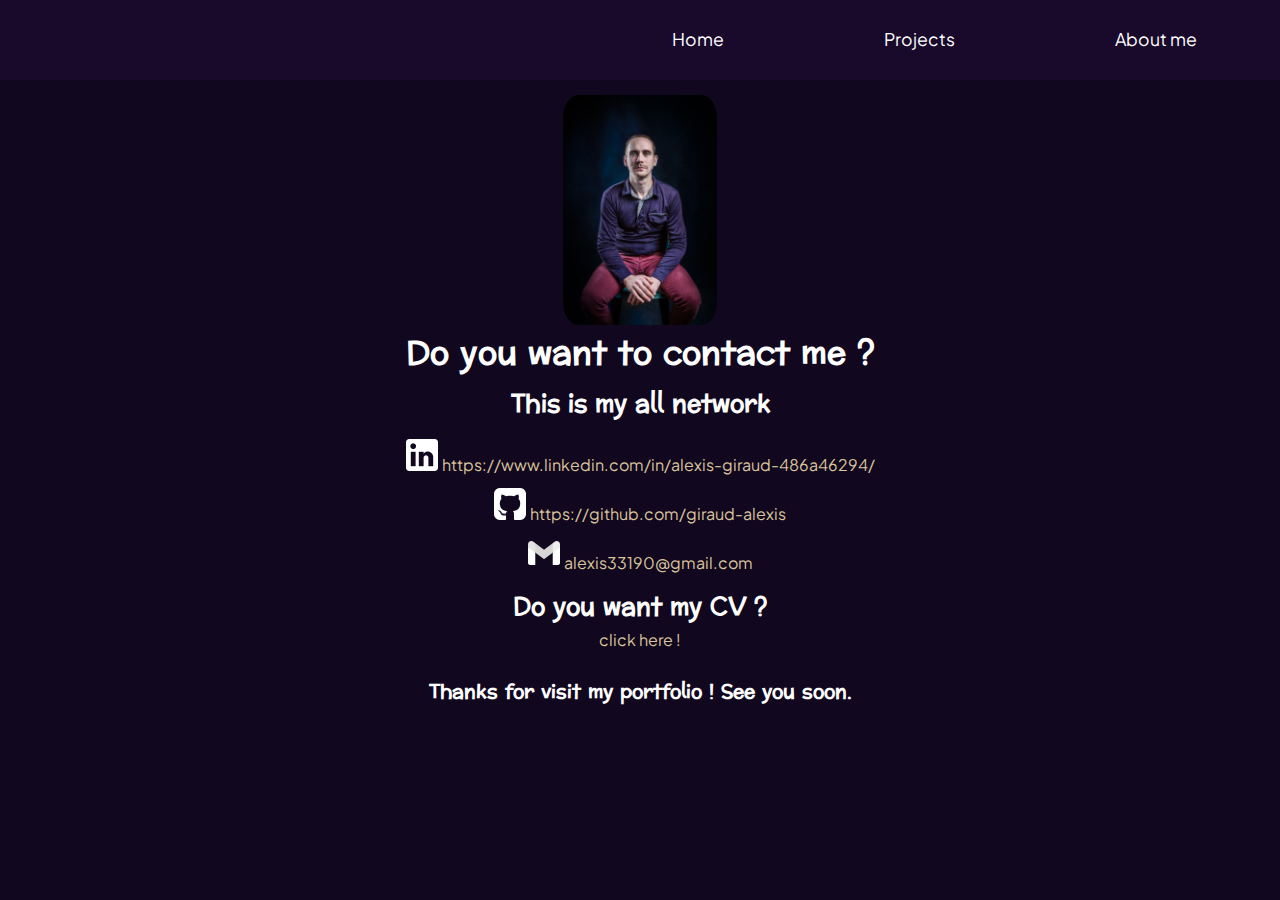
<file: assets/pages/aboutme.html>
<html lang="fr">
<head>
    <meta charset="UTF-8">
    <meta name="viewport" content="width=device-width, initial-scale=1.0">
    <title>Document</title>
    <link rel="stylesheet" href="../css/style.css">
    <link rel="stylesheet" href="../css/aboutMe.css">
</head>
<body>
    <nav>
        <ul>
            <li><a href="../../index.html">Home</a></li>
            <li><a href="./projects.html">Projects</a></li>
            <li><a href="./aboutme.html">About me</a></li>
        </ul>
    </nav>

    <header>
        <img src="../img/profil.jpg" alt="">
        <h1>Do you want to contact me ?</h1>
    </header>
    <div class="contact">
        <h2>This is my all network</h2>
        <div class="linkedin">
            <img id="linkedin" src="../img/linkedin.png" alt="">
            <a href="https://www.linkedin.com/in/alexis-giraud-486a46294/">https://www.linkedin.com/in/alexis-giraud-486a46294/</a>
        </div>
        <div class="github">
            <img id="github" src="../img/github.png" alt="">
            <a href="https://github.com/giraud-alexis">https://github.com/giraud-alexis</a>
        </div>
        <div class="gmail">
            <img id="gmail" src="../img/gmail.png" alt="">
            <a href="mailto:alexis33190@gmail.com">alexis33190@gmail.com</a>
        </div>
        <h2 class="cv">Do you want my CV ?</h2>
        <a href="../doc/cv.pdf">click here !</a>
        <h3 class="thanks">Thanks for visit my portfolio ! See you soon.</h3>
    </div>
</file>
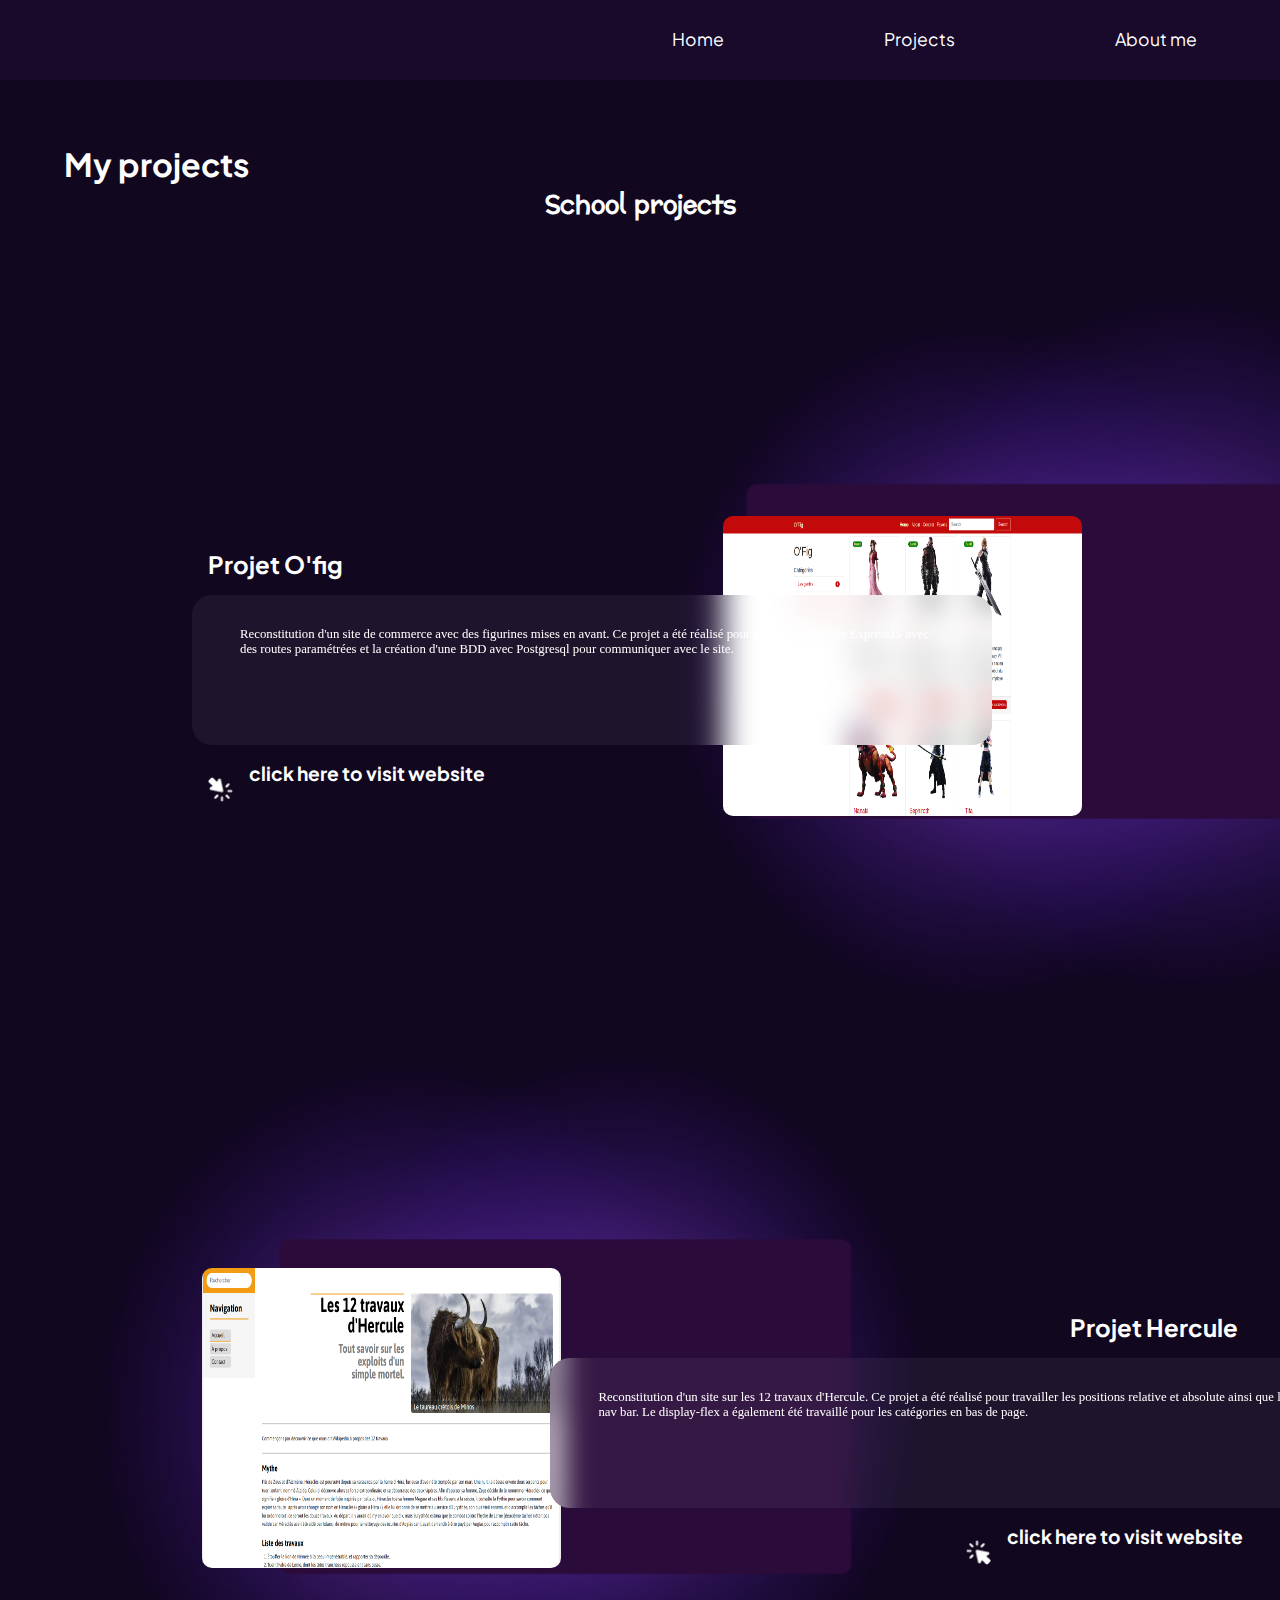
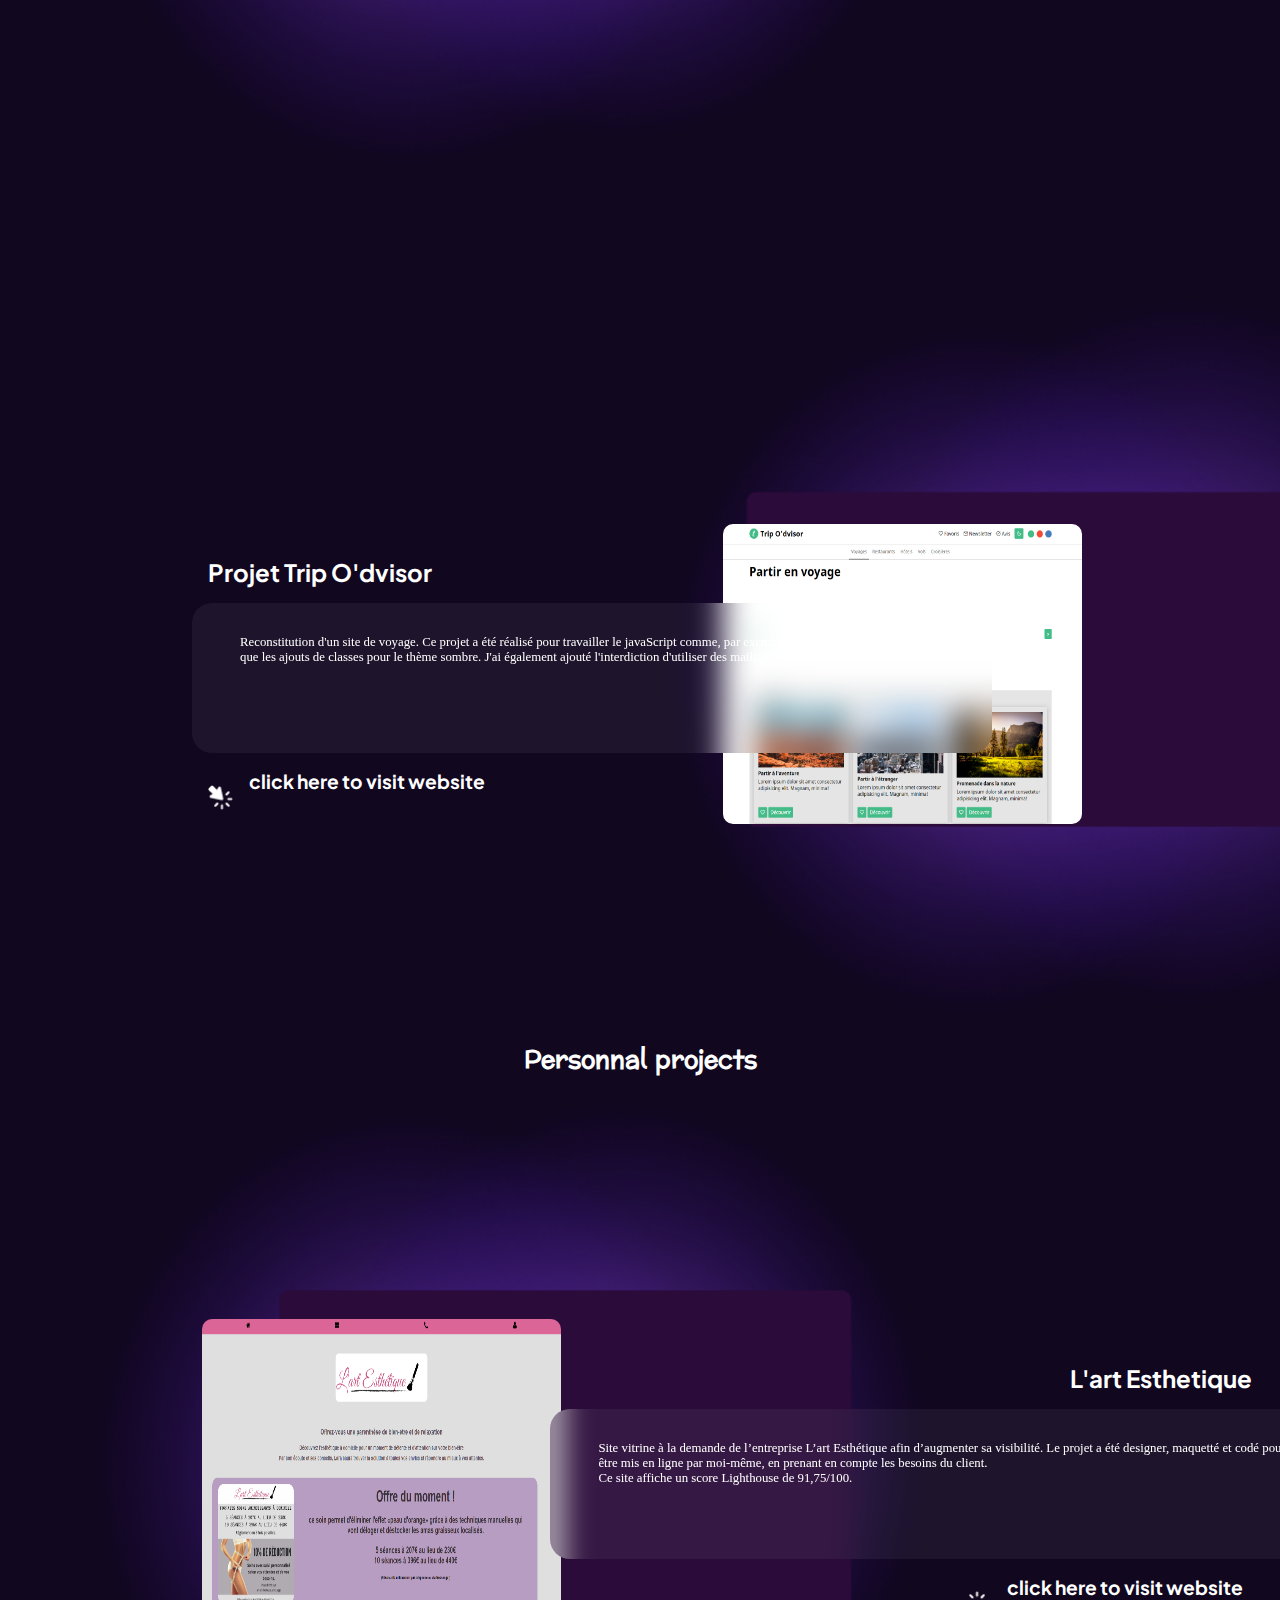
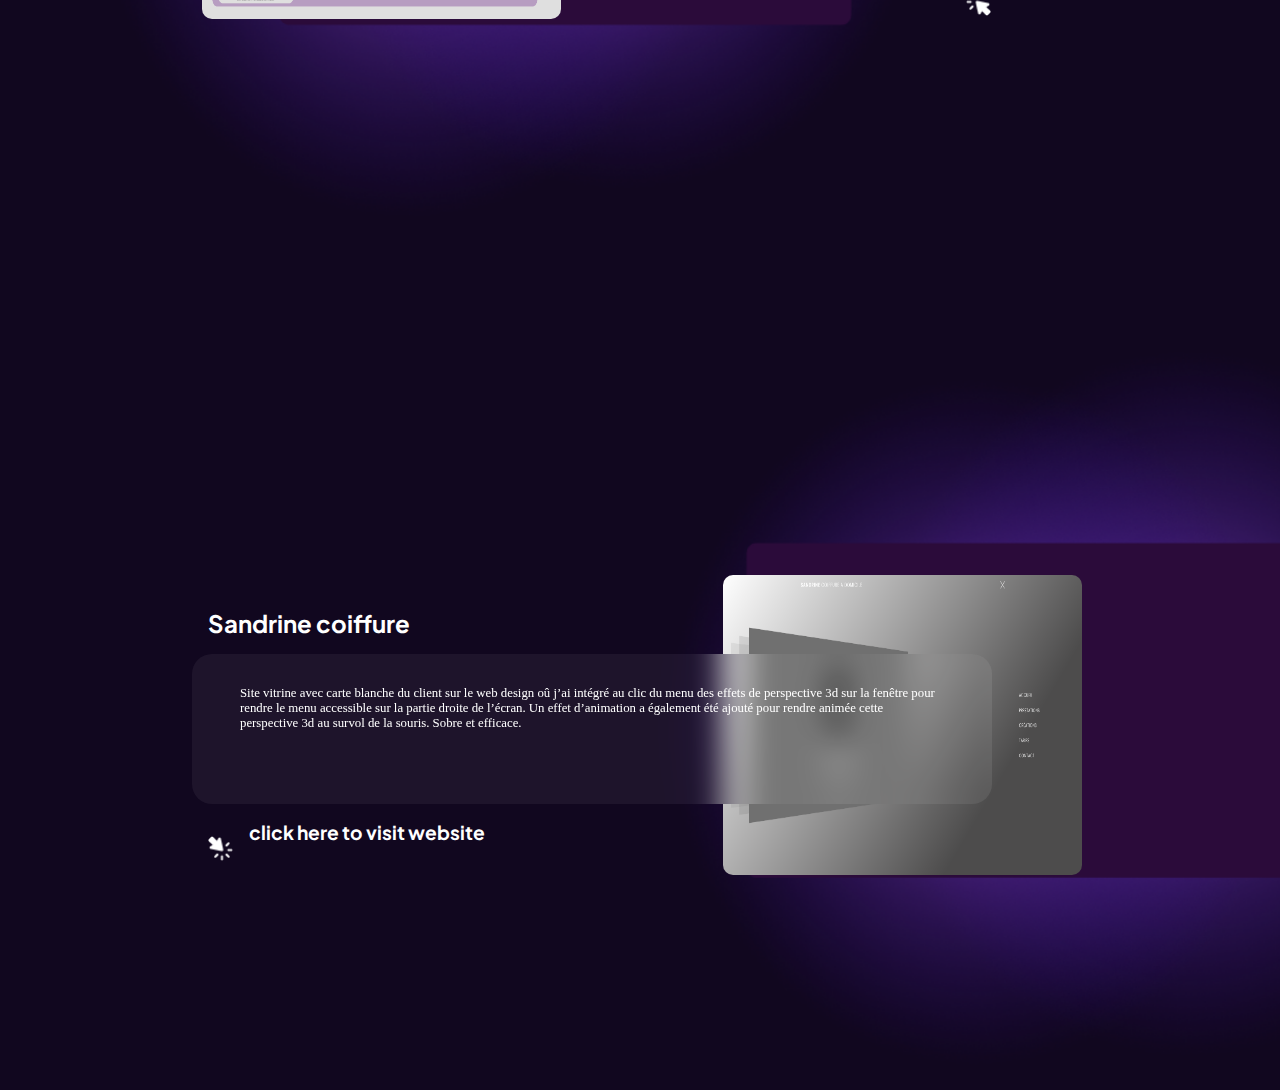
<file: assets/pages/projects.html>
<!DOCTYPE html>
<html lang="fr">
<head>
    <meta charset="UTF-8">
    <meta name="viewport" content="width=device-width, initial-scale=1.0">
    <title>Document</title>
    <link rel="stylesheet" href="../css/style.css">
    <link rel="stylesheet" href="../css/project.css">
</head>
<body>
    <nav>
        <ul>
            <li><a href="../../index.html">Home</a></li>
            <li><a href="./projects.html">Projects</a></li>
            <li><a href="./aboutme.html">About me</a></li>
        </ul>
    </nav>

    <header>
        <div class="tittle_project">
            <h1>My projects</h1>
        </div>
    </header>

    <section class="project_in_school">

        <h2>School projects</h2>

        <div class="project_right">
            <div class="img_project_3">
                <img src="../img/apercu projet.png" alt="">
                <img id="pjt" class="pjt_right" src="../img/ofig2.png" alt="">
            </div>
            <div class="des_project_right">
                <h3>Projet O'fig</h3>
                <p>Reconstitution d'un site de commerce avec des figurines mises en avant. Ce projet a été réalisé pour mettre en pratique ExpressJS avec des routes paramétrées et la création d'une BDD avec Postgresql pour communiquer avec le site.</p>
                <div class="click_1">
                    <img id="click" src="../img/click.png" alt="">
                    <a href="http://91.108.113.246:1234/">click here to visit website</a>
                </div>
            </div>
            
        </div>

        <div class="project_left">
            <img src="../img/apercu projet.png" alt="">
            <img id="pjt" class="pjt_left" src="../img/hercule.png" alt="">
            <div class="des_project_left">
                <h3>Projet Hercule</h3>
                <p>Reconstitution d'un site sur les 12 travaux d'Hercule. Ce projet a été réalisé pour travailler les positions relative et absolute ainsi que les nav bar. Le display-flex a également été travaillé pour les catégories en bas de page.</p>
                <div class="click_2">
                    <img id="click" src="../img/click.png" alt="">
                    <a href="https://o-clock-pizza.github.io/S02E05-parcours-hercule-giraud-alexis/">click here to visit website</a>
                </div>
            </div>
        </div>

        <div class="project_right">
            <img src="../img/apercu projet.png" alt="">
            <img id="pjt" class="pjt_right" src="../img/trip O'dvisor.png" alt="">
            <div class="des_project_right">
                <h3>Projet Trip O'dvisor</h3>
                <p>Reconstitution d'un site de voyage. Ce projet a été réalisé pour travailler le javaScript comme, par exemple, les "addEvents" au clic ainsi que les ajouts de classes pour le thème sombre. J'ai également ajouté l'interdiction d'utiliser des mails jetables dans la newsletter.</p>
                <div class="click_1">
                    <img id="click" src="../img/click.png" alt="">
                    <a href="https://musical-meme-lnvg7m3.pages.github.io/">click here to visit website</a>
                </div>
            </div>
        </div>

    </section>
    <section class="personnal_project">
        <h2>Personnal projects</h2>
        <div class="project_left">
            <img src="../img/apercu projet.png" alt="">
            <img id="pjt" class="pjt_left" src="../img/art-esthetique.png" alt="">
            <div class="des_project_left">
                <h3>L'art Esthetique</h3>
                <p>Site vitrine à la demande de l’entreprise L’art Esthétique afin d’augmenter sa visibilité. Le projet a été designer, maquetté et codé pour être mis en ligne par moi-même, en prenant en compte les besoins du client. <br>Ce site affiche un score Lighthouse de 91,75/100.</p>
                <div class="click_2">
                    <img id="click" src="../img/click.png" alt="">
                    <a href="https://art-esthetique.web.app/">click here to visit website</a>
                </div>
            </div>
        </div>
        <div class="project_right">
            <img src="../img/apercu projet.png" alt="">
            <img id="pjt" class="pjt_right" src="../img/sandrine-coiffure.png" alt="">
            <div class="des_project_right">
                <h3>Sandrine coiffure</h3>
                <p>Site vitrine avec carte blanche du client sur le web design oû j’ai intégré au clic du menu des effets de perspective 3d sur la fenêtre pour rendre le menu accessible  sur la partie droite de l’écran. Un effet d’animation a également été ajouté pour rendre animée cette perspective 3d au survol de la souris. Sobre et efficace.</p>
                <div class="click_1">
                <img id="click" src="../img/click.png" alt="">
                    <a href="https://sandrine-coiffure-domici-606ef.web.app/">click here to visit website</a>
                </div>
            </div>
        </div>
        <!-- <div class="project_left">
            <img src="../img/apercu projet.png" alt="">
            <div class="des_project_left">
                <h3>projet Hercule</h3>
                <p>reconstitution d'un site de commerce avec des figurine mise en avant ce projet a été executé pour travailler le display-flex</p>
                <div class="click_2">
                    <img id="click" src="../img/click.png" alt="">
                    <h4>click here to visite website</h4>
                </div>
            </div>
        </div> -->
    </section>
</file>
<file: assets/css/style.css>
@font-face {
    font-family: jakarta;
    src: url(../fonts/Plus_Jakarta_Sans/PlusJakartaSans-VariableFont_wght.ttf);
}
@font-face {
    font-family: preahvihear;
    src: url(../fonts/Preahvihear/Preahvihear-Regular.ttf);
}
html {
    scroll-behavior: smooth;
  }
* {
    margin: 0;
    padding: 0;
    box-sizing: border-box;
}
body {
    background-color: #11071F;
    max-width: 100%;
    overflow-x: hidden;
}
nav {
    position: relative;
    height: 80px;
    background-color: #190A2C;
}
nav img {
    cursor: pointer;
    position: absolute;
    top: 30%;
    left: 96%;
}
ul {
    margin-left: 40%;
    display: flex;
}
li{
    list-style: none;
    margin-top: 28px;
    margin-left: 10rem;
    font-size: 1.1rem;
}
a{
    font-family: jakarta;
    color: #ffffff;
    text-decoration: none;
}

header {
    position: relative;
}
b {
    color: #7127BA;
    opacity: 0;
    animation: fadeIn 1s ease-in-out 1s forwards;
}
 .présentation_intro h1 b, .présentation_intro h4 b {
    background-color: #11071f00;
    border: 2px solid #ffffff;
    border-radius: 50%;
    padding: 0px 15px 0px 15px;
    display: inline-block;
    /* clip-path: ellipse(34% 39% at 50% 50%); */
}
i {
    color: #D93F41;
}
#bimoji {
    margin: 5% 25%;
    animation: fadeIn 0.5s ease-in-out;
}
.présentation_intro {
    margin-top: 5%;
    position: relative;
}
.présentation_intro h2 {
    position: absolute;
    top: 18%;
    left: 41%;
    color: #ffffff;
    font-family: preahvihear;
}
.présentation_intro h3 {
    opacity: 0;
    position: absolute;
    top: 32%;
    left: 42.5%;
    color: #ffffff;
    font-family: preahvihear;
    animation: fadeIn 1s ease-in-out 1s forwards;
}
.présentation_intro h1 {
    opacity: 0;
    position: absolute;
    top: 41%;
    left: 43%;
    color: #ffffff;
    font-size: 2.5rem;
    font-family: preahvihear;
    animation: fadeIn 1s ease-in-out 1.5s forwards;
}
.présentation_intro h4 {
    position: absolute;
    top: 50%;
    left: 43%;
    color: #ffffff;
    font-size: 2.3rem;
    font-family: preahvihear;
    opacity: 0;
    animation: fadeIn 1s ease-in-out 2s forwards;
}
.présentation_intro p {
    position: absolute;
    top: 62%;
    left: 43.2%;
    color: #ffffff;
    font-size: 0.6rem;
    font-family: preahvihear;
    opacity: 0;
    animation: fadeIn 1s ease-in-out 2.5s forwards;
}
@keyframes fadeIn {
    0% {opacity: 0;}
    100% {opacity: 1;}
  }
.présentation_description {
    margin-top: 2%;
    position: relative;
    height: 400px;
}
.présentation_description h2 {
    position: absolute;
    top: 10%;
    left: 31.5%;
    color: #ffffff;
    font-size: 2.3rem;
    font-family: preahvihear;
    opacity: 0;
    animation: fadeIn 1s ease-in-out 3.5s forwards;
}
.description_school {
    position: absolute;
    top: 25%;
    left: 31.5%;
    color: #ffffff;
    font-size: 0.9rem;
    font-family: preahvihear;
    opacity: 0;
    animation: fadeIn 1s ease-in-out 4s forwards;
}
.about_me {
    position: absolute;
    top: 51%;
    left: 30.8%;
    color: #ffffff;
    font-size: 0.9rem;
    font-family: preahvihear; 
}
.nav_skills, .nav_projects {
    position: relative;
}
.nav_skills h2, .nav_projects h2 {
    text-align: center;
    color: #ffffff;
    font-family: preahvihear;
}
#nav_row {
    position: absolute;
    z-index: 2;
    margin-top: 0.7%;
    margin-left: 48.5%;
    padding: 15px;
    height: 70px;
}
#nav_row:hover {
    animation: button 0.5s infinite;
}
@keyframes button {
    50% {
        margin-top: 1.5%;
    }
    100% {
        margin-top: 0.7%;
    }
}
.my_skills {
    display: flex;
    flex-direction: column;
    justify-content: center;
}
.my_skills h2 {
    margin-top: 10%;
    text-align: center;
    color: #ffffff;
    font-family: preahvihear;
}
.my_skills h3 {
    text-align: center;
    color: #ffffff;
    font-family: preahvihear;
}
#skills_shema {
    margin-top: 100px;
    margin-left: 16%;
    height: 1000px;
    width: 1300px;
    opacity: 0;
    transition: 1s;
}
footer {
    height: 600px;
}
#profil {
    height: 100%;
    margin: 0 39%;
    border-radius: 50%;
}
footer h2 {
    margin-top: 5%;
    color: #ffffff;
    font-family: preahvihear;
}
.linkedin, .github, .gmail {
    margin-top: 1%;
    margin-left: 30%;
}
footer a {
    margin-left: 1%;
    font-family: preahvihear; 
}
@media (max-width:1850px) {
    body {
        width: 100%;
    }
    .présentation_intro h1 {
        top: 25%;
        left: 40%;
    }
    .présentation_intro h2 {
        top: 18%;
        left: 42%;
    }
    .présentation_intro h4 {
        top: 57%;
        left: 50%;
    }
    .présentation_intro p {
        top: 72%;
        left: 43.2%;
    }
    .présentation_description {
        margin-top: 2%;
    }
    .nav_skills h2, .nav_projects h2 {
        margin-top: 40px;
    }
}
@media (max-width:450px) {
    body {
        width: 100%;
    }
    nav {
        height: 40px;
        width: 100%;
    }
    li {
        margin-left: 15px;
        font-size: 0.5rem;
    }
    nav img {
        height: 15px;
        cursor: pointer;
        position: absolute;
        top: 60%;
        left: 94%;
    }
    #bimoji {
        height: 150px;
        margin-left: -2%;
    }
    .présentation_intro h1 {
        top: 23%;
        left: 37%;
        font-size: 0.7rem;

    }
    .présentation_intro h2 {
        top: -30%;
        left: 35%;
        font-size: 0.5rem;
    }
    .présentation_intro h3 {
        top: 20%;
        left: 40%;
        font-size: 0.5rem;
    }
    .présentation_intro h4 {
        top: 48%;
        left: 43%;
        font-size: 0.7rem;
    }
    .présentation_intro p {
        top: 60%;
        left: 40%;
        font-size: 0.4rem;
    }
    .présentation_description {
        margin-top: 2%;
        height: 200px;
    }
    .présentation_description h2 {
        font-size: 1.2rem;
        top: -30%;
        left: 20%;
    }
    .description_school {
        top: 16%;
        left: 18%;
        font-size: 0.5rem;
    }
    .about_me {
        width: 80%;
        top: 50%;
        left: 10%;
        font-size: 0.6rem;
    }
    .nav_skills h2 {
        margin-top: 80px;
        margin-left: 5%;
        font-size: 1rem;
    }
    .my_skills {
        height: 500px;
    }
    .my_skills h2 {
        margin-top: 50%;
        margin-left: 0;
        font-size: 0.6rem;
    }
    .my_skills h3 {
        margin-top: 20%;
        margin-left: 0%;
        font-size: 0.6rem;
    }
    #skills_shema {
        margin-top: 25px;
        margin-left: 0;
        height: 100%;
        width: 100%;
        margin-bottom: 28%;
    }
    .nav_projects h2 {
        margin-top: 40px;
        margin-left: 5%;
        font-size: 1rem;
    }
    #nav_row {
        margin-left: 45%;
        height: 50px;
    }
    footer {
        height: 150px;
    }
    #profil {
        margin-left: 40%;
    }
    footer h2 {
        margin-top: 5%;
        margin-left: 25%;
        font-size: 1rem;
        color: #ffffff;
        font-family: preahvihear;
    }
    .linkedin, .github, .gmail {
        margin-top: 1%;
        margin-left: 25%;
    }
    footer a {
        margin-left: 1%;
        font-size: 0.3rem;
        font-family: preahvihear; 
    }
    /* .linkedin, .github, .gmail {
        height: 10px;
        margin-top: 10%;
        margin-left: 25%;
    } */
    #linkedin, #github, #gmail {
        height: 15px;
    }
}
</file>
<file: assets/css/aboutMe.css>
@font-face {
    font-family: jakarta;
    src: url(../fonts/Plus_Jakarta_Sans/PlusJakartaSans-VariableFont_wght.ttf);
}
@font-face {
    font-family: preahvihear;
    src: url(../fonts/Preahvihear/Preahvihear-Regular.ttf);
}
h1, h2, h3, h4, p {
    color: white;
    font-family: preahvihear;
}
.contact a {
    color: rgba(247, 225, 177, 0.884);
}
header {
    display: flex;
    flex-direction: column;
    align-items: center;
}
header img {
    margin-top: 15px;
    width: 12%;
    border-radius: 10%;
}
.contact {
    display: flex;
    flex-direction: column;
    align-items: center;
}
.linkedin {
    margin-left: 0%;
}
.github {
    margin-left: 0%;
}
.gmail {
    margin-left: 0%;
}
.cv {
    margin-top: 4%;
}
.thanks {
    margin-top: 2%;
}
@media (max-width:1850px) {
    .cv {
        margin-top: 1%;
    }
}
@media (max-width:450px) {
    header img {
        height: 200px;
        width: 150px;
    }
    h1 {
        font-size: 1.2rem;
    }
    h2 {
        margin: 25px auto;
        font-size: 0.9rem;
    }
    h3 {
        margin-top: 25px;
        font-size: 0.8rem;
    }
    .contact a {
        font-size: 0.6rem;
    }
}
</file>
<file: assets/css/project.css>
@font-face {
    font-family: jakarta;
    src: url(../fonts/Plus_Jakarta_Sans/PlusJakartaSans-VariableFont_wght.ttf);
}
@font-face {
    font-family: preahvihear;
    src: url(../fonts/Preahvihear/Preahvihear-Regular.ttf);
}
h1, h2, h3, h4, p {
    color: white;
}
h1 {
    margin-top: 5%;
    margin-left: 5%;
    font-family: jakarta;
}
h2 {
    text-align: center;
    font-family: preahvihear;
}
h3 {
    font-size: 2rem;
    font-family: jakarta;
    margin-bottom: 2%;
}
p {
    font-size: 1.3rem;
    padding: 4% 5%;
}
.description_school img {
    height: 15px;
    width: 15px;
}
#click {   
    height: 25px;
}
#pjt {
    border-radius: 10px;
    height: 300px;
    width: 28%;
    rotate: 0deg;
}
/* -------------------------------------------------- */

.project_right img {
    rotate: 180deg;
    height: 800px;
    margin-top: 0%;
    margin-left: 42.5%;
}
.project_right {
    position: relative;
}
.pjt_right{
    position: absolute;
    top: 32%;
    left: 12.6%;
}
.des_project_right {
    top: 40%;
    left: 15%;
    height: 200px;
    width: 800px;
    position: absolute;
}
.des_project_right h3 {
    margin-left: 2%;
}
.des_project_right p {
    height: 150px;
    border-radius: 20px;
    background-color: #ffffff0e;
    backdrop-filter: blur(15px);
}
.click_1 {
    display: flex;
}
.des_project_right img {
    margin-left: 2%;
    margin-top: 2%;
}
.des_project_right a {
    margin-top: 2%;
    margin-left: 3%;
    font-size: 1.5rem;
}

/* ------------------------------------------------------ */

.project_left img {
    height: 800px;
    margin-top: 0%;
    margin-left: 3.2%;
}
.project_left {
    position: relative;
}
.pjt_left{
    position: absolute;
    top: 26.5%;
    left: 14.2%;
}
.des_project_left {
    top: 35%;
    left: 43%;
    height: 200px;
    width: 800px;
    position: absolute;
}
.des_project_left h3 {
    margin-left: 69%;
}
.des_project_left p {
    height: 150px;
    border-radius: 20px;
    background-color: #ffffff0e;
    backdrop-filter: blur(15px);
}
.click_2 {
    display: flex;
}
.des_project_left img {
    margin-left: 55%;
    margin-top: 2%;
}
.des_project_left a {
    margin-top: 2%;
    margin-left: 3%;
    font-size: 1.5rem;
}

/* ------------------------------------------------------ */

@media (max-width:1850px) {
    .project_left img {
        margin-left: 1%;
    }
    /*
    .project_right img {
        margin-left: 43.5%;
    }*/
    .pjt_right {
        top: 36%;
        left: 14%;
    }
    .pjt_left {
        top: 29.5%;
        left: 14.8%;
    }
    .project_left h3 {
        font-size: 1.5rem;
        margin-left: 65%;
    }
    .project_right h3 {
        font-size: 1.5rem;
        margin-left: 2%;
    }
    .des_project_left p {
        font-size: 0.8rem;
        padding: 2% 6%;
        padding-top: 4%;
    }
    .des_project_right p {
        font-size: 0.8rem;
        padding: 3% 6%;
        padding-top: 4%;
    }
    .click_1 {
        margin-top: 2%;
    }
    .click_2 {
        margin-top: 2%;
    }
    .click_1 a {
        margin-top: 0;
        margin-left: 2%;
        font-size: 1.2rem;
        font-weight: bold;
    }
    .click_2 a {
        margin-top: 0;
        margin-left: 2%;
        font-size: 1.2rem;
        font-weight: bold;
    }
    .click_2 img {
        margin-left: 52%;
    }
    footer h2 {
        margin-left: 0;
    }
}

@media (max-width:450px) {
    h1, h2, h3, h4, p {
        color: white;
    }
    h1 {
        margin-top: 5%;
        margin-left: 5%;
        font-family: jakarta;
        font-size: 1rem;
    }
    h2 {
        margin-top: 80px;
        margin-bottom: 10px;
        text-align: center;
        font-family: preahvihear;
        font-size: 0.8rem;
    }
    h3 {
        font-size: 0.6rem;
        font-family: jakarta;
        margin-bottom: 2%;
    }
    p {
        font-size: 0.5rem;
        padding: 4% 5%;
    }
    #click {
        height: 10px;
        width: 10px;
    }
    #pjt {
        border-radius: 5px;
        height: 70px;
        width: 140px;
        rotate: 0deg;
    }
    /* -------------------------------------------------- */
    
    .project_right img {
        rotate: 180deg;
        height: 250px;
        width: 300px;
        margin-top: 5%;
        margin-left: 0%;
    }
    .project_right {
        position: relative;
    }
    .pjt_right{
        position: absolute;
        top: 35%;
        left: 25%;
    }
    .des_project_right {
        top: 65%;
        left: 15%;
        height: 100px;
        width: 250px;
        position: absolute;
    }
    .des_project_right h3 {
        position: absolute;
        top: -100%;
    }
    .des_project_right p {
        height: 70px;
        font-size: 0.2rem;
        border-radius: 20px;
        background-color: #ffffff0e;
        backdrop-filter: blur(15px);
    }
    .click_1 {
        display: flex;
    }
    .des_project_right img {
        margin-left: 2%;
    }
    .des_project_right a {
        margin-top: 5%;
        margin-left: 3%;
        font-size: 0.5rem;
    }
    
    /* ------------------------------------------------------ */
    
    .project_left img {
        height: 250px;
        width: 300px;
        margin-top: 5%;
        margin-left: 0%;
    }
    .project_left {
        position: relative;
    }
    .pjt_left{
        position: absolute;
        top: 30%;
        left: 23.2%;
    }
    .des_project_left {
        top: 60%;
        left: 2%;
        height: 100px;
        width: 250px;
        position: absolute;
    }
    .des_project_left h3 {
        position: absolute;
        top: -100px;
        
    }
    .des_project_left p {
        font-size: 0.2rem;
        height: 70px;
        border-radius: 20px;
        background-color: #ffffff0e;
        backdrop-filter: blur(15px);
    }
    .click_2 {
        display: flex;
    }
    .des_project_left img {
        margin-left: 90%;
    }
    .des_project_left a {
        margin-top: 5%;
        margin-left: -43%;
        font-size: 0.5rem;
    }
}
</file>
